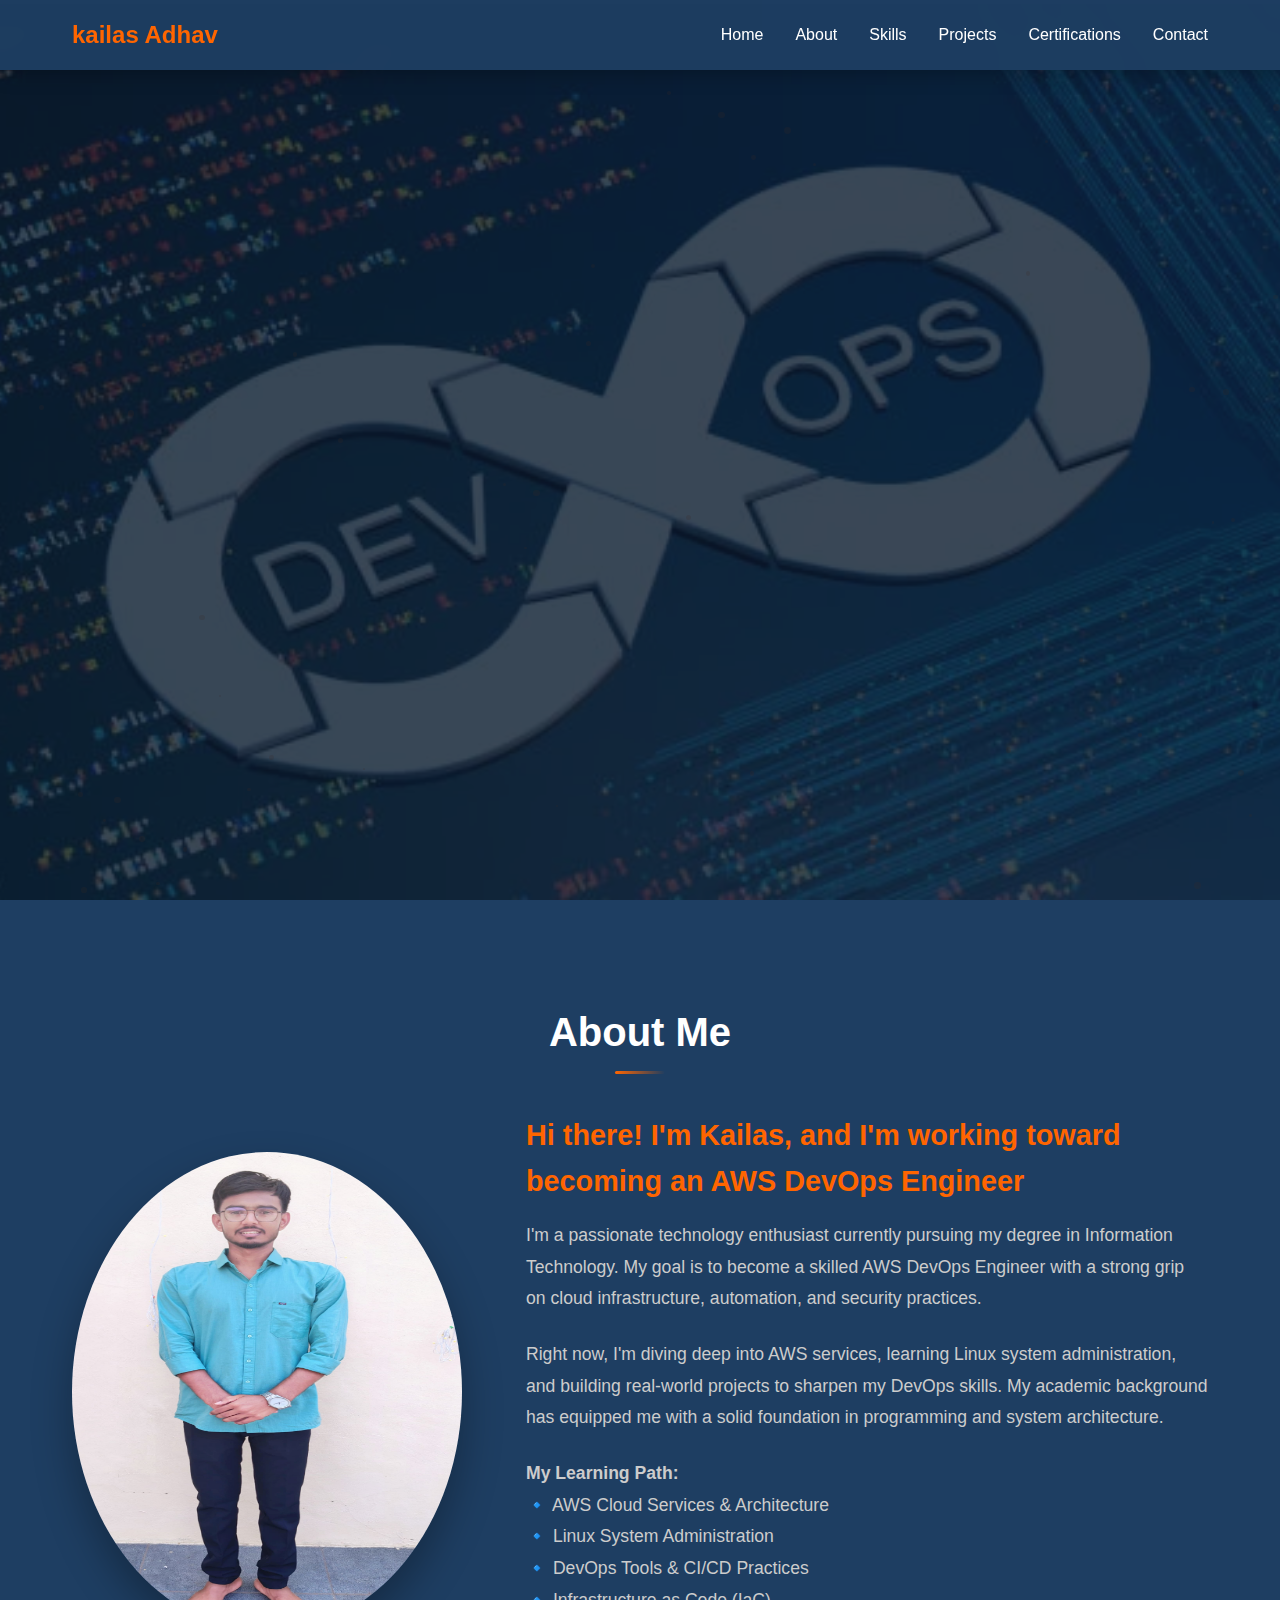
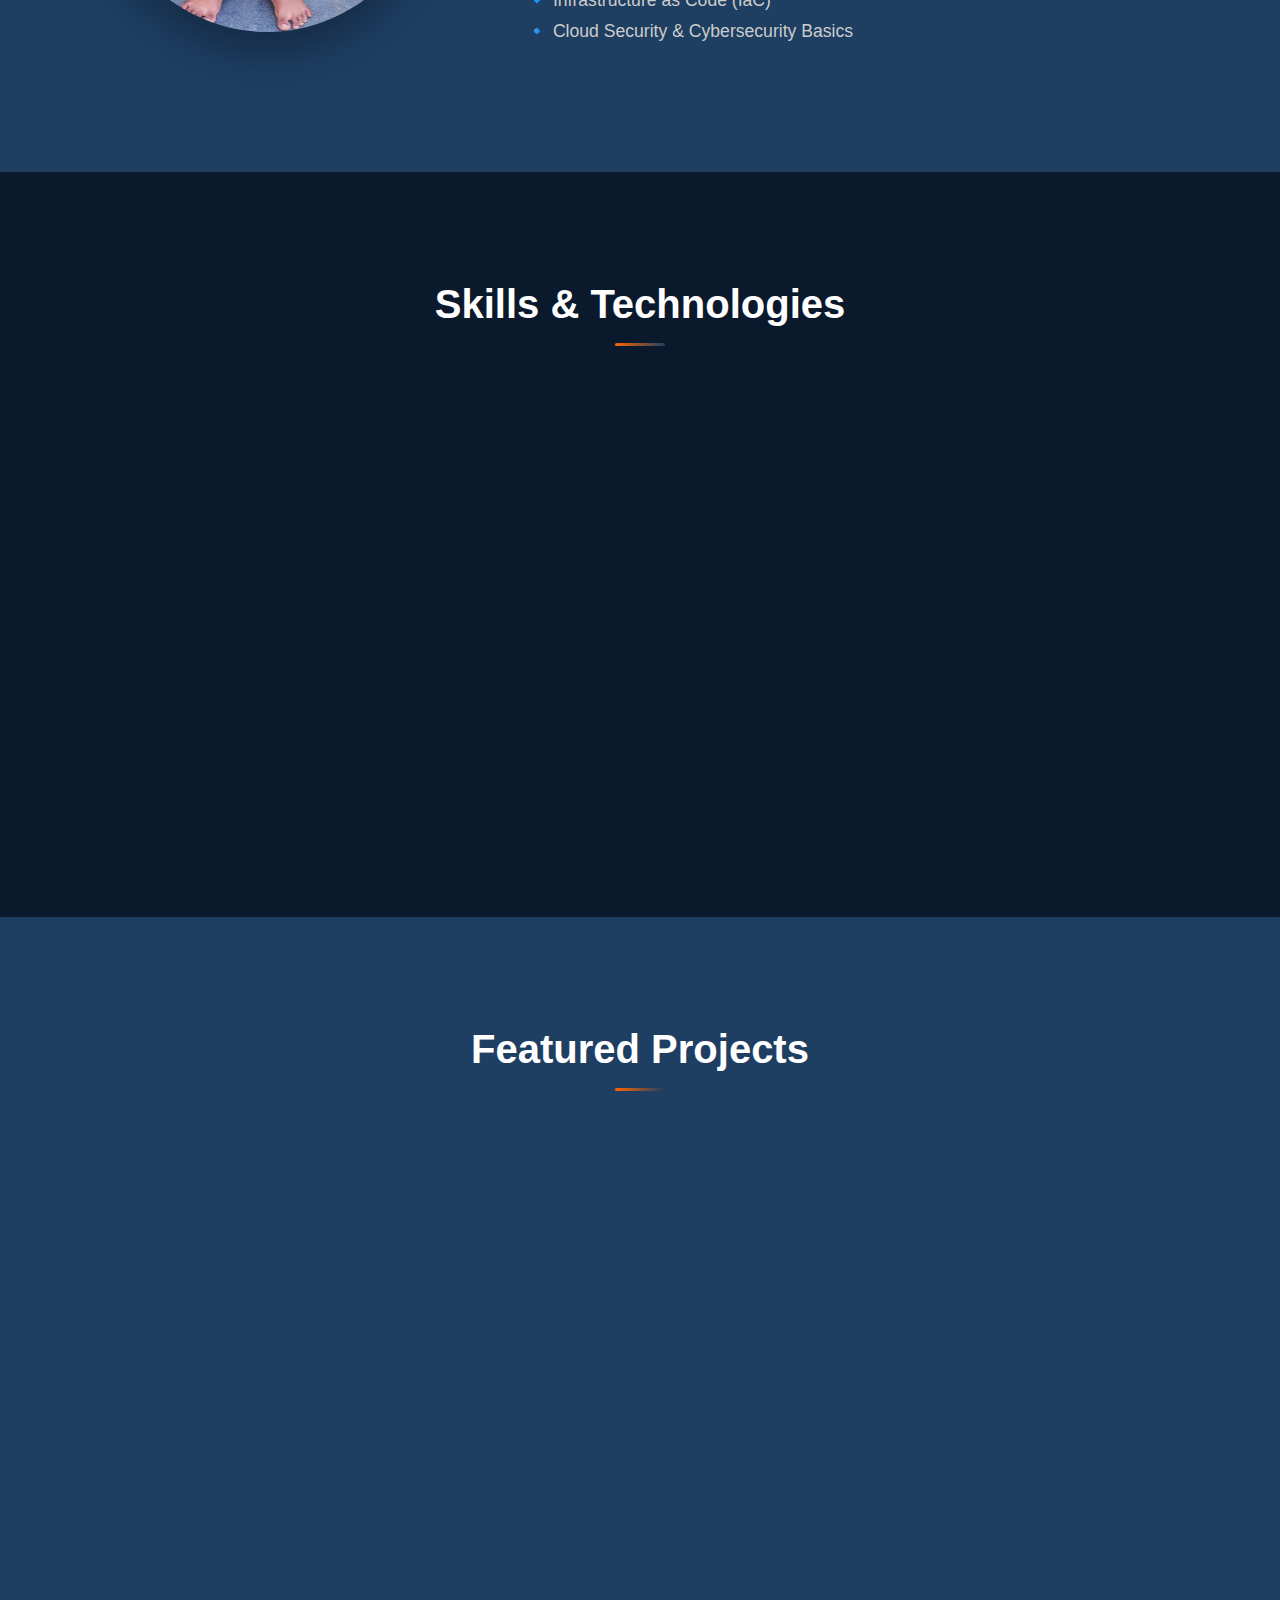
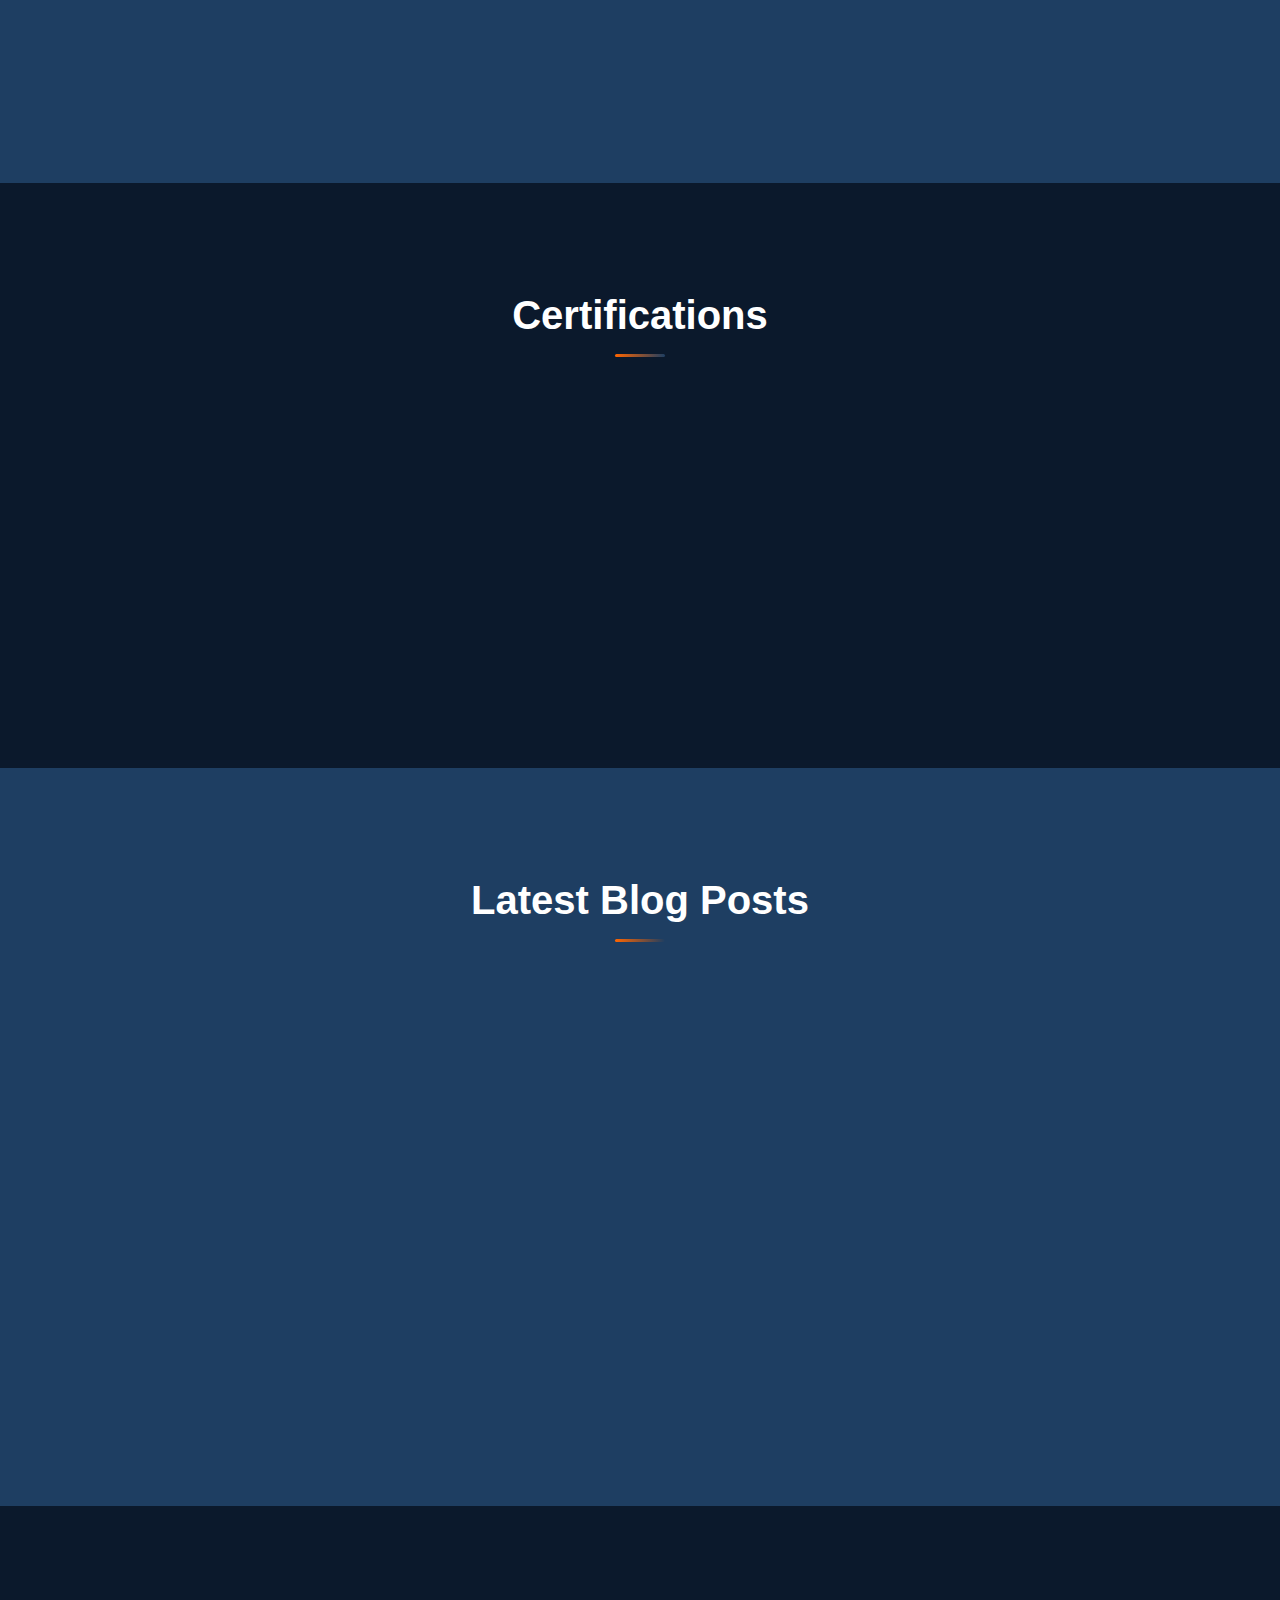
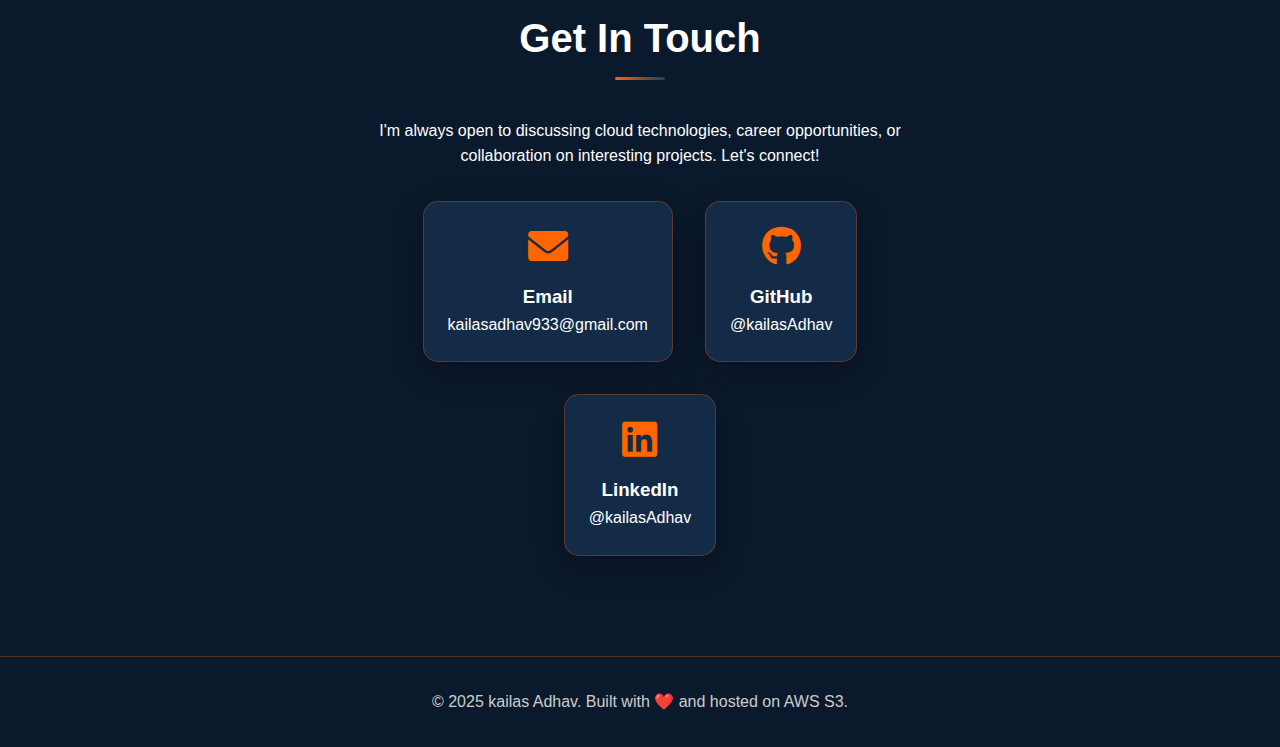
<file: index.html>
<!DOCTYPE html>
<html lang="en">
<head>
    <meta charset="UTF-8">
    <meta name="viewport" content="width=device-width, initial-scale=1.0">
    <title>kailas Adhav - Cloud Engineer</title>
     <link rel="stylesheet" href="style.css"> 
    <link rel="stylesheet" href="https://cdnjs.cloudflare.com/ajax/libs/font-awesome/6.0.0/css/all.min.css">
</head>
<body>
    <!-- Scroll Progress Indicator -->
    <div class="scroll-indicator">
        <div class="scroll-progress" id="scrollProgress"></div>
    </div>

    <!-- Navigation -->
    <nav class="navbar" id="navbar">
        <div class="nav-container">
            <div class="logo">kailas Adhav</div>
            <ul class="nav-menu" id="navMenu">
                <li><a href="#home">Home</a></li>
                <li><a href="#about">About</a></li>
                <li><a href="#skills">Skills</a></li>
                <li><a href="#projects">Projects</a></li>
                <li><a href="#certifications">Certifications</a></li>
                <li><a href="#contact">Contact</a></li>
            </ul>
            <div class="hamburger" id="hamburger">
                <span></span>
                <span></span>
                <span></span>
            </div>
        </div>
    </nav>

    <!-- Hero Section -->
    <section class="hero" id="home">
        <div class="particles" id="particles"></div>
        <div class="hero-content">
            <h1>kailas Adhav</h1>
            <p class="tagline">Aspiring Cloud Engineer | AWS Enthusiast | DevOps Learner</p>
            <p class="bio">Passionate about cloud technologies and building scalable solutions in the AWS ecosystem</p>
            <a href="#about" class="cta-button">Learn More About Me</a>
        </div>
    </section>

    <!-- About Section -->
    <section class="section" id="about">
        <div class="container">
            <h2 class="section-title">About Me</h2>
            <div class="about-content">
                <div class="about-image">
                    <div class="profile-pic">
                        <img src="kk.jpeg" alt="kailas Adhav">
                    </div>
                </div>
                <div class="about-text">
                    <h3>Hi there! I'm Kailas, and I'm working toward becoming an AWS DevOps Engineer</h3>
                    <p>
                       I'm a passionate technology enthusiast currently pursuing my degree in Information Technology.
                       My goal is to become a skilled AWS DevOps Engineer with a strong grip on cloud infrastructure, automation, and security practices.
                    </p>
                    <p>
                       Right now, I'm diving deep into AWS services, learning Linux system administration, and building real-world projects to sharpen my DevOps skills.
                       My academic background has equipped me with a solid foundation in programming and system architecture.
                    </p>
                    <p>
                        <strong>My Learning Path:</strong><br>
                       🔹 AWS Cloud Services & Architecture<br>
                       🔹 Linux System Administration<br>
                       🔹 DevOps Tools & CI/CD Practices<br>
                       🔹 Infrastructure as Code (IaC)<br>
                       🔹 Cloud Security & Cybersecurity Basics<br>
                    </p>
                </div>
            </div>
        </div>
    </section>

    <!-- Skills Section -->
    <section class="section" id="skills">
        <div class="container">
            <h2 class="section-title">Skills & Technologies</h2>
            <div class="skills-grid">
                <div class="skill-category">
                    <h3><i class="fab fa-aws"></i> Cloud Computing (AWS)</h3>
                  <div class="skill-tags">
    <!-- Core AWS Services -->
    <span class="skill-tag">IAM</span>
    <span class="skill-tag">EC2</span>
    <span class="skill-tag">S3</span>
    <span class="skill-tag">EBS</span>
    <span class="skill-tag">VPC</span>
    <span class="skill-tag">Route 53</span>
     <span class="skill-tag">Lambda</span>
    <span class="skill-tag">CloudFormation</span>
    <span class="skill-tag">CloudWatch</span>
    <span class="skill-tag">Auto Scaling</span>
     <span class="skill-tag">ECS</span>
    <span class="skill-tag">EKS</span>
    <span class="skill-tag">Elastic Load Balancer</span>

    <!-- AWS DevOps Tools -->
    <span class="skill-tag">CodePipeline</span>
    <span class="skill-tag">CodeDeploy</span>
    <span class="skill-tag">CodeBuild</span>
    <span class="skill-tag">Elastic Beanstalk (EB)</span>
</div>
     </div>
                <div class="skill-category">
                    <h3><i class="fab fa-linux"></i> Operating Systems</h3>
                    <div class="skill-tags">
                         <span class="skill-tag">Windows</span>
                        <span class="skill-tag">Linux</span>
                        <span class="skill-tag">Ubuntu</span>
                        <span class="skill-tag">CentOS</span>
                        <span class="skill-tag">Shell Scripting</span>
                         <span class="skill-tag">python Scripting</span>
                        <span class="skill-tag">Command Line</span>
                        <span class="skill-tag">System Admin</span>
                    </div>
                </div>
                <div class="skill-category">
                    <h3><i class="fas fa-tools"></i> DevOps & Tools</h3>
                    <div class="skill-tags">
                        <span class="skill-tag">Git</span>
                        <span class="skill-tag">GitHub</span>
                        <span class="skill-tag">CLI Tools</span>
                         <span class="skill-tag">Terraform</span>
                        <span class="skill-tag">Docker</span>
                          <span class="skill-tag">Kubernetes</span>
                           <span class="skill-tag">Jenkins</span>
                        <span class="skill-tag">CI/CD</span>
                         <span class="skill-tag">Grafana</span>
                    </div>
                </div>
            </div>
        </div>
    </section>

    <!-- Projects Section -->
    <section class="section" id="projects">
        <div class="container">
            <h2 class="section-title">Featured Projects</h2>
            <div class="projects-grid">
                <div class="project-card">
                    <div class="project-image">
                        <i class="fas fa-cloud"></i>
                    </div>
                    <div class="project-content">
                        <h3>Static Website Hosting on AWS S3</h3>
                        <p>Deployed a responsive portfolio website using Amazon S3 with CloudFront distribution for global content delivery and Route 53 for custom domain management.</p>
                        <div class="project-tech">
                            <span class="tech-tag">AWS S3</span>
                            <span class="tech-tag">CloudFront</span>
                            <span class="tech-tag">Route 53</span>
                            <span class="tech-tag">HTML/CSS/JS</span>
                        </div>
                        <div class="project-links">
                            <a href="#" class="project-link"><i class="fab fa-github"></i> GitHub</a>
                            <a href="#" class="project-link"><i class="fas fa-external-link-alt"></i> Live Demo</a>
                        </div>
                    </div>
                </div>

                <div class="project-card">
                    <div class="project-image">
                        <i class="fas fa-server"></i>
                    </div>
                    <div class="project-content">
                        <h3>EC2 Web Server Setup</h3>
                        <p>Configured and deployed a LAMP stack web server on AWS EC2 with proper security groups, SSL certificates, and automated backup solutions.</p>
                        <div class="project-tech">
                            <span class="tech-tag">AWS EC2</span>
                            <span class="tech-tag">Linux</span>
                            <span class="tech-tag">Apache</span>
                            <span class="tech-tag">MySQL</span>
                            <span class="tech-tag">PHP</span>
                        </div>
                        <div class="project-links">
                            <a href="#" class="project-link"><i class="fab fa-github"></i> GitHub</a>
                            <a href="#" class="project-link"><i class="fas fa-external-link-alt"></i> Live Demo</a>
                        </div>
                    </div>
                </div>

                <div class="project-card">
                    <div class="project-image">
                        <i class="fas fa-shield-alt"></i>
                    </div>
                    <div class="project-content">
                        <h3>Infrastructure as Code</h3>
                        <p>Created reusable CloudFormation templates for deploying secure, scalable AWS infrastructure including VPC, subnets, security groups, and load balancers.</p>
                        <div class="project-tech">
                            <span class="tech-tag">CloudFormation</span>
                            <span class="tech-tag">AWS VPC</span>
                            <span class="tech-tag">Security Groups</span>
                            <span class="tech-tag">Load Balancer</span>
                        </div>
                        <div class="project-links">
                            <a href="#" class="project-link"><i class="fab fa-github"></i> GitHub</a>
                            <a href="#" class="project-link"><i class="fas fa-external-link-alt"></i> Documentation</a>
                        </div>
                    </div>
                </div>
            </div>
        </div>
    </section>

    <!-- Certifications Section -->
    <section class="section" id="certifications">
        <div class="container">
            <h2 class="section-title">Certifications</h2>
            <div class="certs-grid">
 
          <div class="cert-card">
                <div class="cert-icon">
                  <i class="fas fa-certificate"></i>
                </div>
                 <h3>AWS Skill Builder: Cloud Essentials</h3>
                 <p class="cert-status">Acquired</p>
                 <p>Gained hands-on knowledge of AWS core services, IAM, EC2, S3, and best practices.</p>
         </div>

                <div class="cert-card">
                    <div class="cert-icon">
                        <i class="fab fa-aws"></i>
                    </div>
                    <h3>AWS Cloud Practitioner</h3>
                    <p class="cert-status planned">In Progress</p>
                    <p>Designing distributed systems and applications on the AWS platform.</p>
                </div>
               
            </div>
        </div>
    </section>

    <!-- Blog Section -->
    <section class="section" id="blog">
        <div class="container">
            <h2 class="section-title">Latest Blog Posts</h2>
            <div class="blog-grid">
                <div class="blog-card">
                    <div class="blog-image">
                        <i class="fas fa-cloud-upload-alt"></i>
                    </div>
                    <div class="blog-content">
                        <div class="blog-date">Coming Soon</div>
                        <h3>My Journey to AWS Cloud Practitioner Certification</h3>
                        <p class="blog-excerpt">Sharing my study plan, resources, and tips for passing the AWS Cloud Practitioner exam as a beginner.</p>
                        <a href="#" class="read-more">Read More →</a>
                    </div>
                </div>

                <div class="blog-card">
                    <div class="blog-image">
                        <i class="fab fa-linux"></i>
                    </div>
                    <div class="blog-content">
                        <div class="blog-date">Coming Soon</div>
                        <h3>Essential Linux Commands for Cloud Engineers</h3>
                        <p class="blog-excerpt">A comprehensive guide to the most important Linux commands every aspiring cloud engineer should master.</p>
                        <a href="#" class="read-more">Read More →</a>
                    </div>
                </div>

                <div class="blog-card">
                    <div class="blog-image">
                        <i class="fas fa-server"></i>
                    </div>
                    <div class="blog-content">
                        <div class="blog-date">Coming Soon</div>
                        <h3>Building Your First AWS Infrastructure</h3>
                        <p class="blog-excerpt">Step-by-step tutorial on creating a basic but secure AWS infrastructure using best practices.</p>
                        <a href="#" class="read-more">Read More →</a>
                    </div>
                </div>
            </div>
        </div>
    </section>

    <!-- Contact Section -->
    <section class="section" id="contact">
        <div class="container">
            <h2 class="section-title">Get In Touch</h2>
            <div class="contact-content">
                <p>I'm always open to discussing cloud technologies, career opportunities, or collaboration on interesting projects. Let's connect!</p>
                <div class="contact-info">
                    <a href="mailto:kailasadhav933@gmail.com" class="contact-item">
                        <i class="fas fa-envelope"></i>
                        <h3>Email</h3>
                        <p>kailasadhav933@gmail.com</p>
                    </a>
                    <a href="#" class="contact-item" target="_blank">
                        <i class="fab fa-github"></i>
                        <h3>GitHub</h3>
                        <p>@kailasAdhav</p>
                    </a>
                    <a href="https://linkedin.com/in/kailas-adhav-28592625b" class="contact-item" target="_blank">
                        <i class="fab fa-linkedin"></i>
                        <h3>LinkedIn</h3>
                        <p>@kailasAdhav</p>
                    </a>
                </div>
            </div>
        </div>
    </section>

    <!-- Footer -->
    <footer class="footer">
        <div class="container">
            <p>&copy; 2025 kailas Adhav. Built with ❤️ and hosted on AWS S3.</p>
        </div>
    </footer>
    <script src="script.js"></script>

</body>
</html>
</file>
<file: style.css>
* {
            margin: 0;
            padding: 0;
            box-sizing: border-box;
        }

        html {
            scroll-behavior: smooth;
        }

        body {
            font-family: 'Segoe UI', Tahoma, Geneva, Verdana, sans-serif;
            line-height: 1.6;
            color: #FFFFFF;
            background: linear-gradient(135deg, #0B192C 0%, #1E3E62 100%);
            min-height: 100vh;
        }

        /* Navigation */
        .navbar {
            position: fixed;
            top: 0;
            width: 100%;
            background: rgba(30, 62, 98, 0.95);
            backdrop-filter: blur(10px);
            z-index: 1000;
            padding: 1rem 0;
            box-shadow: 0 2px 20px rgba(0, 0, 0, 0.3);
            transition: all 0.3s ease;
        }

        .navbar.scrolled {
            background: rgba(11, 25, 44, 0.98);
            padding: 0.5rem 0;
        }

        .nav-container {
            max-width: 1200px;
            margin: 0 auto;
            padding: 0 2rem;
            display: flex;
            justify-content: space-between;
            align-items: center;
        }

        .logo {
            font-size: 1.5rem;
            font-weight: bold;
            color: #FF6500;
        }

        .nav-menu {
            display: flex;
            list-style: none;
            gap: 2rem;
        }

        .nav-menu a {
            text-decoration: none;
            color: #FFFFFF;
            font-weight: 500;
            transition: color 0.3s ease;
            position: relative;
        }

        .nav-menu a:hover {
            color: #FF6500;
        }

        .nav-menu a::after {
            content: '';
            position: absolute;
            width: 0;
            height: 2px;
            bottom: -5px;
            left: 0;
            background-color: #FF6500;
            transition: width 0.3s ease;
        }

        .nav-menu a:hover::after {
            width: 100%;
        }

        .hamburger {
            display: none;
            flex-direction: column;
            cursor: pointer;
        }

        .hamburger span {
            width: 25px;
            height: 3px;
            background: #FFFFFF;
            margin: 3px 0;
            transition: 0.3s;
        }

        /* Hero Section */
        .hero {
    height: 100vh;
    display: flex;
    align-items: center;
    justify-content: center;
    text-align: center;
    color: white;
    position: relative;
    overflow: hidden;

    background: url('devops-concept.webp') center center/cover no-repeat;
}

        .hero::before {
    content: '';
    position: absolute;
    top: 0;
    left: 0;
    right: 0;
    bottom: 0;
    background: rgba(11, 25, 44, 0.8); /* dark transparent background */
    z-index: 1;
}
        .hero-content {
    position: relative;
    z-index: 2;
}

        .hero h1 {
            font-size: 3.5rem;
            margin-bottom: 1rem;
            opacity: 0;
            transform: translateY(30px);
            animation: fadeInUp 1s ease forwards;
        }

        .hero .tagline {
            font-size: 1.5rem;
            margin-bottom: 1rem;
            opacity: 0;
            transform: translateY(30px);
            animation: fadeInUp 1s ease 0.3s forwards;
            color: #FF6500;
        }

        .hero .bio {
            font-size: 1.8em;
            margin-bottom: 2rem;
            opacity: 0;
            transform: translateY(30px);
            animation: fadeInUp 1s ease 0.6s forwards;
        }

        .cta-button {
            display: inline-block;
            padding: 12px 30px;
            background: rgba(255, 101, 0, 0.2);
            color: white;
            text-decoration: none;
            border-radius: 30px;
            border: 2px solid #FF6500;
            transition: all 0.3s ease;
            opacity: 0;
            transform: translateY(30px);
            animation: fadeInUp 1s ease 0.9s forwards;
        }

        .cta-button:hover {
            background: #FF6500;
            color: white;
            transform: translateY(-2px);
            box-shadow: 0 10px 20px rgba(0, 0, 0, 0.3);
        }

        /* Floating particles */
        .particles {
            position: absolute;
            width: 100%;
            height: 100%;
            overflow: hidden;
        }

        .particle {
            position: absolute;
            background: rgba(255, 101, 0, 0.2);
            border-radius: 50%;
            animation: float 6s ease-in-out infinite;
        }

        /* Section Styles */
        .section {
            padding: 100px 0;
            position: relative;
        }

        .section:nth-child(even) {
            background: #1E3E62;
        }

        .section:nth-child(odd) {
            background: #0B192C;
        }

        .container {
            max-width: 1200px;
            margin: 0 auto;
            padding: 0 2rem;
        }

        .section-title {
            text-align: center;
            font-size: 2.5rem;
            margin-bottom: 3rem;
            color: #FFFFFF;
            position: relative;
        }

        .section-title::after {
            content: '';
            position: absolute;
            bottom: -10px;
            left: 50%;
            transform: translateX(-50%);
            width: 50px;
            height: 3px;
            background: linear-gradient(90deg, #FF6500, #1E3E62);
            border-radius: 2px;
        }

        /* About Section */
        .about-content {
            display: grid;
            grid-template-columns: 1fr 2fr;
            gap: 4rem;
            align-items: center;
        }

        .about-image {
            text-align: center;
        }


   /* .profile-pic {
    width: 350px;
    height: 350px;
    border-radius: 50%;
    overflow: hidden;
    margin-right: 30px;
    float: left;
      box-shadow: 0 20px 40px rgba(0, 0, 0, 0.3);
    
}

*/


        .profile-pic {
            width: 390px;
            height: 480px;
            border-radius: 50%;
            margin: right 30px; ;
            box-shadow: 0 20px 40px rgba(0, 0, 0, 0.3);
            overflow: hidden;
            position: relative;
        }
        
        .profile-pic img {
            width: 100%;
            height: 100%;
            transition: transform 0.3s ease;
        } 
        .profile-pic:hover img {
            transform: scale(1.05);
        }
        
        /* Gradient border effect */
        .profile-pic::before {
            content: '';
            position: absolute;
            top: -5px;
            left: -5px;
            right: -5px;
            bottom: -5px;
            background: linear-gradient(135deg, #FF6500, #1E3E62);
            border-radius: 50%;
            z-index: -1;
        }
        
        /* Add this for the hover animation */
        .profile-pic::after {
            content: '';
            position: absolute;
            top: 0;
            left: 0;
            right: 0;
            bottom: 0;
            background: linear-gradient(135deg, rgba(255, 101, 0, 0.3), rgba(30, 62, 98, 0.3));
            border-radius: 50%;
            opacity: 0;
            transition: opacity 0.3s ease;
        }
        
        .profile-pic:hover::after {
            opacity: 1;
        }

        .about-text h3 {
            font-size: 1.8rem;
            margin-bottom: 1rem;
            color: #FF6500;
        }

        .about-text p {
            font-size: 1.1rem;
            line-height: 1.8;
            margin-bottom: 1.5rem;
            color: #CCCCCC;
        }

        /* Skills Section */
        .skills-grid {
            display: grid;
            grid-template-columns: repeat(auto-fit, minmax(250px, 1fr));
            gap: 2rem;
            margin-top: 2rem;
        }

        .skill-category {
            background: rgba(30, 62, 98, 0.5);
            padding: 2rem;
            border-radius: 15px;
            box-shadow: 0 10px 30px rgba(0, 0, 0, 0.3);
            transition: transform 0.3s ease, box-shadow 0.3s ease;
            border: 1px solid rgba(255, 101, 0, 0.3);
        }

        .skill-category:hover {
            transform: translateY(-10px);
            box-shadow: 0 20px 40px rgba(0, 0, 0, 0.4);
        }

        .skill-category h3 {
            color: #FF6500;
            margin-bottom: 1rem;
            display: flex;
            align-items: center;
            gap: 0.5rem;
        }

        .skill-tags {
            display: flex;
            flex-wrap: wrap;
            gap: 0.5rem;
        }

        .skill-tag {
            background: linear-gradient(135deg, #FF6500, #1E3E62);
            color: white;
            padding: 0.5rem 1rem;
            border-radius: 20px;
            font-size: 0.9rem;
            font-weight: 500;
        }

        /* Projects Section */
        .projects-grid {
            display: grid;
            grid-template-columns: repeat(auto-fit, minmax(300px, 1fr));
            gap: 2rem;
            margin-top: 2rem;
        }

        .project-card {
            background: rgba(30, 62, 98, 0.5);
            border-radius: 15px;
            overflow: hidden;
            box-shadow: 0 10px 30px rgba(0, 0, 0, 0.3);
            transition: transform 0.3s ease, box-shadow 0.3s ease;
            border: 1px solid rgba(255, 101, 0, 0.3);
        }

        .project-card:hover {
            transform: translateY(-10px);
            box-shadow: 0 20px 40px rgba(0, 0, 0, 0.4);
        }

        .project-image {
            height: 200px;
            background: linear-gradient(135deg, #FF6500, #1E3E62);
            display: flex;
            align-items: center;
            justify-content: center;
            font-size: 3rem;
            color: white;
        }

        .project-content {
            padding: 1.5rem;
        }

        .project-content h3 {
            color: #FFFFFF;
            margin-bottom: 1rem;
        }

        .project-content p {
            color: #CCCCCC;
            margin-bottom: 1rem;
            line-height: 1.6;
        }

        .project-tech {
            display: flex;
            flex-wrap: wrap;
            gap: 0.5rem;
            margin-bottom: 1rem;
        }

        .tech-tag {
            background: rgba(255, 101, 0, 0.2);
            color: #FF6500;
            padding: 0.3rem 0.8rem;
            border-radius: 15px;
            font-size: 0.8rem;
            font-weight: 500;
            border: 1px solid rgba(255, 101, 0, 0.5);
        }

        .project-links {
            display: flex;
            gap: 1rem;
        }

        .project-link {
            color: #FF6500;
            text-decoration: none;
            font-weight: 500;
            transition: color 0.3s ease;
        }

        .project-link:hover {
            color: #FFFFFF;
        }

        /* Certifications Section */
        .certs-grid {
            display: grid;
            grid-template-columns: repeat(auto-fit, minmax(250px, 1fr));
            gap: 2rem;
            margin-top: 2rem;
        }

        .cert-card {
            background: rgba(30, 62, 98, 0.5);
            padding: 2rem;
            border-radius: 15px;
            text-align: center;
            box-shadow: 0 10px 30px rgba(0, 0, 0, 0.3);
            transition: transform 0.3s ease;
            border: 1px solid rgba(255, 101, 0, 0.3);
        }

        .cert-card:hover {
            transform: translateY(-5px);
        }

        .cert-icon {
            font-size: 3rem;
            color: #FF6500;
            margin-bottom: 1rem;
        }

        .cert-card h3 {
            color: #FFFFFF;
            margin-bottom: 0.5rem;
        }

        .cert-status {
            color: #28a745;
            font-weight: 500;
        }

        .cert-status.planned {
            color: #FF6500;
        }

        /* Blog Section */
        .blog-grid {
            display: grid;
            grid-template-columns: repeat(auto-fit, minmax(300px, 1fr));
            gap: 2rem;
            margin-top: 2rem;
        }

        .blog-card {
            background: rgba(30, 62, 98, 0.5);
            border-radius: 15px;
            overflow: hidden;
            box-shadow: 0 10px 30px rgba(0, 0, 0, 0.3);
            transition: transform 0.3s ease;
            border: 1px solid rgba(255, 101, 0, 0.3);
        }

        .blog-card:hover {
            transform: translateY(-5px);
        }

        .blog-image {
            height: 150px;
            background: linear-gradient(135deg, #FF6500, #1E3E62);
            display: flex;
            align-items: center;
            justify-content: center;
            color: white;
            font-size: 2rem;
        }

        .blog-content {
            padding: 1.5rem;
        }

        .blog-date {
            color: #999;
            font-size: 0.9rem;
            margin-bottom: 0.5rem;
        }

        .blog-content h3 {
            color: #FFFFFF;
            margin-bottom: 1rem;
        }

        .blog-excerpt {
            color: #CCCCCC;
            line-height: 1.6;
            margin-bottom: 1rem;
        }

        .read-more {
            color: #FF6500;
            text-decoration: none;
            font-weight: 500;
        }

        /* Contact Section */
        .contact-content {
            text-align: center;
            max-width: 600px;
            margin: 0 auto;
        }

        .contact-info {
            display: flex;
            justify-content: center;
            gap: 2rem;
            margin-top: 2rem;
            flex-wrap: wrap;
        }

        .contact-item {
            display: flex;
            flex-direction: column;
            align-items: center;
            padding: 1.5rem;
            background: rgba(30, 62, 98, 0.5);
            border-radius: 15px;
            box-shadow: 0 10px 30px rgba(0, 0, 0, 0.3);
            transition: transform 0.3s ease;
            text-decoration: none;
            color: #FFFFFF;
            min-width: 150px;
            border: 1px solid rgba(255, 101, 0, 0.3);
        }

        .contact-item:hover {
            transform: translateY(-5px);
            color: #FF6500;
        }

        .contact-item i {
            font-size: 2.5rem;
            margin-bottom: 1rem;
            color: #FF6500;
        }

        /* Footer */
        .footer {
            background: #0B192C;
            color: #CCCCCC;
            text-align: center;
            padding: 2rem 0;
            border-top: 1px solid rgba(255, 101, 0, 0.3);
        }

        /* Animations */
        @keyframes fadeInUp {
            to {
                opacity: 1;
                transform: translateY(0);
            }
        }

        @keyframes float {
            0%, 100% { transform: translateY(0px) rotate(0deg); }
            50% { transform: translateY(-20px) rotate(180deg); }
        }

        /* Responsive Design */
        @media (max-width: 768px) {
            .hamburger {
                display: flex;
            }

            .nav-menu {
                position: fixed;
                left: -100%;
                top: 70px;
                flex-direction: column;
                background-color: #0B192C;
                width: 100%;
                text-align: center;
                transition: 0.3s;
                box-shadow: 0 10px 27px rgba(0, 0, 0, 0.2);
                padding: 2rem 0;
            }

            .nav-menu.active {
                left: 0;
            }

            .hero h1 {
                font-size: 2.5rem;
            }

            .hero .tagline {
                font-size: 1.2rem;
            }

            .about-content {
                grid-template-columns: 1fr;
                text-align: center;
            }

            .contact-info {
                flex-direction: column;
                align-items: center;
            }

            .section {
                padding: 60px 0;
            }

            .container {
                padding: 0 1rem;
            }
        }

        @media (max-width: 480px) {
            .hero h1 {
                font-size: 2rem;
            }

            .section-title {
                font-size: 2rem;
            }

            .profile-pic {
                width: 200px;
                height: 200px;
                font-size: 4rem;
            }
        }

        /* Scroll indicator */
        .scroll-indicator {
            position: fixed;
            top: 0;
            left: 0;
            width: 100%;
            height: 4px;
            background: rgba(30, 62, 98, 0.5);
            z-index: 9999;
        }

        .scroll-progress {
            height: 100%;
            background: linear-gradient(90deg, #FF6500, #1E3E62);
            width: 0%;
            transition: width 0.3s ease;
        }
</file>
